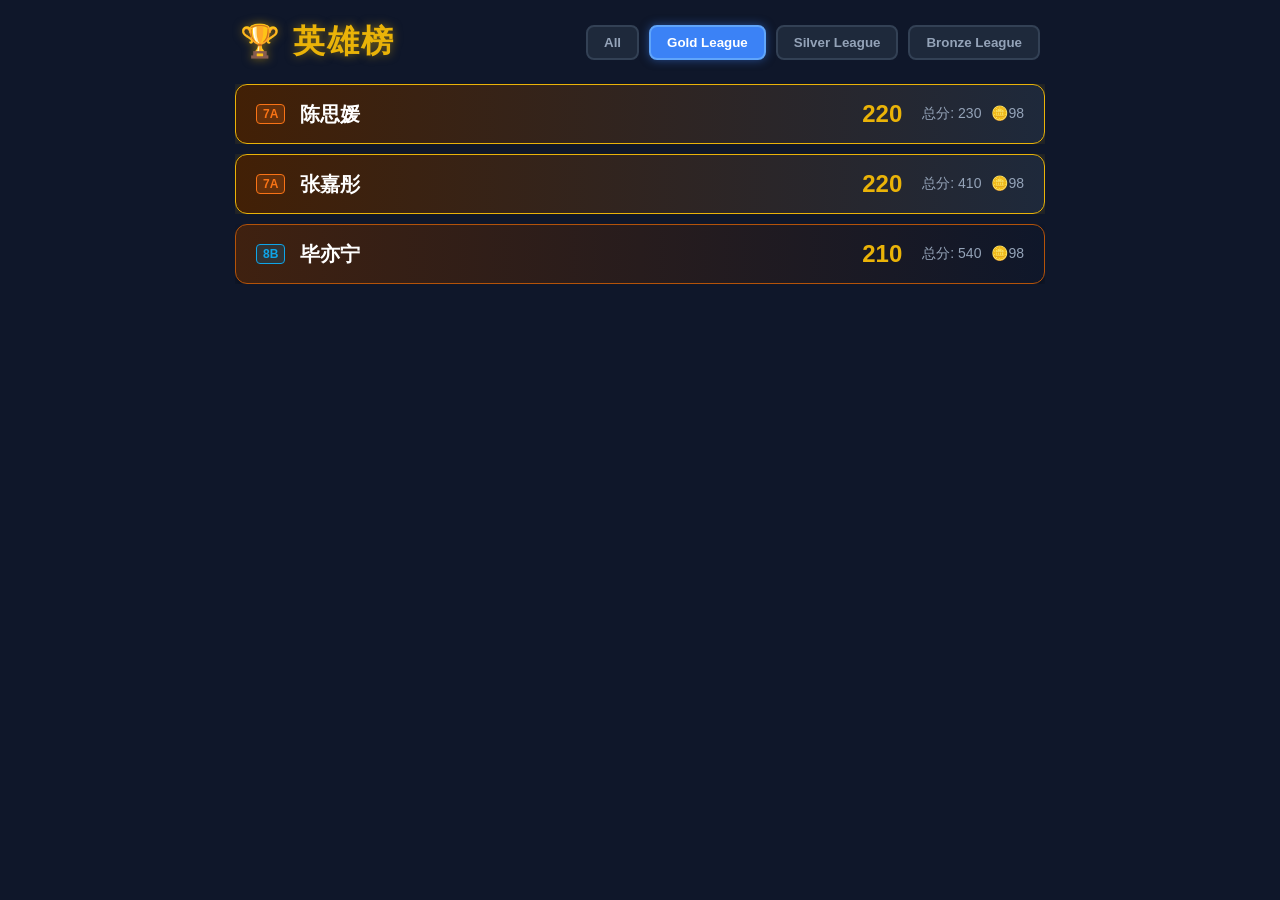
<file: leaderboard.html>
<!DOCTYPE html>
<html lang="zh-CN">
<head>
    <meta charset="UTF-8">
    <title>英雄榜 Leaderboard</title>
    <style>
        body {
            background-color: #0f172a;
            color: #fff;
            font-family: -apple-system, BlinkMacSystemFont, "Segoe UI", Roboto, sans-serif;
            margin: 0;
            padding: 20px;
            display: flex;
            flex-direction: column;
            align-items: center;
            height: 100vh;
            overflow: hidden;
            box-sizing: border-box;
        }
        .header {
            display: flex;
            justify-content: space-between;
            align-items: center;
            width: 100%;
            max-width: 800px;
            margin-bottom: 20px;
        }
        .title {
            font-size: 32px;
            font-weight: 900;
            color: #eab308;
            text-shadow: 0 0 10px rgba(234, 179, 8, 0.5);
            letter-spacing: 2px;
        }
        .controls {
            display: flex;
            gap: 10px;
        }
        .btn {
            background: #1e293b;
            color: #94a3b8;
            border: 2px solid #334155;
            padding: 8px 16px;
            border-radius: 8px;
            cursor: pointer;
            font-weight: bold;
            transition: all 0.2s;
        }
        .btn.active {
            background: #3b82f6;
            color: #fff;
            border-color: #60a5fa;
            box-shadow: 0 0 10px rgba(59, 130, 246, 0.5);
        }
        .board-container {
            position: relative;
            width: 100%;
            max-width: 800px;
            flex: 1;
            overflow-y: auto;
            overflow-x: hidden;
            padding-right: 10px;
        }
        /* 隐藏滚动条 */
        .board-container::-webkit-scrollbar { width: 6px; }
        .board-container::-webkit-scrollbar-track { background: #0f172a; }
        .board-container::-webkit-scrollbar-thumb { background: #334155; border-radius: 3px; }

        .row {
            position: absolute;
            left: 0;
            width: 100%;
            height: 60px;
            background: #1e293b;
            border-radius: 12px;
            display: flex;
            align-items: center;
            padding: 0 20px;
            box-sizing: border-box;
            transition: transform 0.8s cubic-bezier(0.34, 1.56, 0.64, 1); /* 弹簧动画 */
            box-shadow: 0 4px 6px rgba(0,0,0,0.3);
            opacity: 0;
            animation: blinds 0.5s cubic-bezier(0.25, 1, 0.5, 1) forwards;
        }
        .rank {
            font-size: 24px;
            font-weight: 900;
            width: 50px;
            color: #64748b;
        }
        .class-tag {
            font-size: 12px;
            font-weight: bold;
            padding: 2px 6px;
            border-radius: 4px;
            margin-right: 15px;
        }
        .tag-7A { background: rgba(249, 115, 22, 0.2); color: #f97316; border: 1px solid #f97316; }
        .tag-8B { background: rgba(2, 132, 199, 0.2); color: #0ea5e9; border: 1px solid #0ea5e9; }
        
        .name {
            font-size: 20px;
            font-weight: bold;
            flex: 1;
        }
        .exp {
            font-size: 24px;
            font-weight: 900;
            color: #eab308;
            display: flex;
            align-items: center;
            gap: 5px;
        }
        .sub-info {
            font-size: 14px;
            color: #94a3b8;
            margin-left: 15px;
            display: flex;
            gap: 10px;
            font-weight: normal;
        }

        /* 百叶窗动画 */
        @keyframes blinds {
            0% {
                opacity: 0;
                clip-path: inset(0 0 100% 0);
            }
            100% {
                opacity: 1;
                clip-path: inset(0 0 0 0);
            }
        }
        
        /* 前三名特效 */
        .row.rank-1 {
            background: linear-gradient(90deg, #422006 0%, #1e293b 100%);
            border: 1px solid #eab308;
            box-shadow: 0 0 15px rgba(234, 179, 8, 0.3);
            z-index: 3;
        }
        .row.rank-1 .rank { color: #eab308; text-shadow: 0 0 10px #eab308; }
        
        .row.rank-2 {
            background: linear-gradient(90deg, #1e293b 0%, #0f172a 100%);
            border: 1px solid #94a3b8;
            z-index: 2;
        }
        .row.rank-2 .rank { color: #cbd5e1; text-shadow: 0 0 10px #cbd5e1; }
        
        .row.rank-3 {
            background: linear-gradient(90deg, #3f2110 0%, #0f172a 100%);
            border: 1px solid #b45309;
            z-index: 1;
        }
        .row.rank-3 .rank { color: #d97706; text-shadow: 0 0 10px #d97706; }

        /* 分数增加时的闪烁动画 */
        @keyframes flash {
            0% { background-color: #10b981; transform: scale(1.02); }
            100% { background-color: #1e293b; transform: scale(1); }
        }
        .flash {
            animation: flash 1s ease-out;
        }
    </style>
</head>
<body>

    <div class="header">
        <div class="title">🏆 英雄榜</div>
        <div class="controls" id="league-controls">
            <button class="btn active" data-mode="ALL" onclick="setMode('ALL')">All</button>
            <button class="btn" data-mode="Gold" onclick="setMode('Gold')">Gold League</button>
            <button class="btn" data-mode="Silver" onclick="setMode('Silver')">Silver League</button>
            <button class="btn" data-mode="Bronze" onclick="setMode('Bronze')">Bronze League</button>
        </div>
    </div>

    <div class="board-container" id="board">
        <!-- 列表项将在这里渲染 -->
    </div>

    <script>
        let currentMode = 'ALL';
        let studentsData = [];
        let previousData = {}; // 用于记录上一次的分数，判断是否增加
        const ROW_HEIGHT = 70; // 60px height + 10px gap

        function setMode(mode) {
            currentMode = mode;
            document.querySelectorAll('.btn').forEach(btn => {
                btn.classList.remove('active');
                if (btn.dataset.mode === mode) {
                    btn.classList.add('active');
                }
            });
            // 切换模式时清空面板，强制重新渲染以触发百叶窗动画
            document.getElementById('board').innerHTML = '';
            renderBoard();
        }

        async function fetchData() {
            try {
                const response = await fetch('students.csv?' + new Date().getTime());
                if (!response.ok) return;
                const text = await response.text();
                parseCSV(text);
                renderBoard();
            } catch (e) {
                console.error('读取数据失败', e);
            }
        }

        function parseCSV(text) {
            const lines = text.split('\n').map(line => line.trim()).filter(line => line.length > 0);
            if(lines.length <= 1) return;
            
            const headers = lines[0].split(',').map(h => h.trim());
            const newData = [];
            
            for (let i = 1; i < lines.length; i++) {
                const cols = lines[i].split(',').map(c => c.trim());
                if (cols.length < headers.length) continue;
                let student = {};
                headers.forEach((header, index) => { student[header] = cols[index]; });
                student.week_score = parseInt(student.week_score) || 0;
                student.total_score = parseInt(student.total_score) || 0;
                student.coins = parseInt(student.coins) || 0;
                newData.push(student);
            }
            
            // 计算排名和段位
            newData.sort((a, b) => b.week_score - a.week_score);
            
            let currentRank = 1;
            let currentScore = -1;
            let sameScoreCount = 0;

            newData.forEach((student, index) => {
                if (student.week_score !== currentScore) {
                    currentRank = currentRank + sameScoreCount;
                    currentScore = student.week_score;
                    sameScoreCount = 1;
                } else {
                    sameScoreCount++;
                }
                
                student.rank = currentRank;
                
                if (currentRank <= 3) {
                    student.league = 'Gold';
                } else if (currentRank <= 9) {
                    student.league = 'Silver';
                } else if (currentRank <= 17) {
                    student.league = 'Bronze';
                } else {
                    student.league = 'None';
                }
            });

            studentsData = newData;
        }

        function renderBoard() {
            const board = document.getElementById('board');
            
            // 过滤数据
            let displayData = studentsData;
            if (currentMode !== 'ALL') {
                displayData = studentsData.filter(s => s.league === currentMode);
            }

            // 渲染或更新 DOM
            displayData.forEach((student, index) => {
                const uid = student.class + '-' + student.id;
                let row = document.getElementById('row-' + uid);
                
                const isNew = !row;
                if (isNew) {
                    row = document.createElement('div');
                    row.id = 'row-' + uid;
                    row.className = 'row';
                    row.innerHTML = `
                        <div class="class-tag tag-${student.class}">${student.class}</div>
                        <div class="name">${student.name}</div>
                        <div class="exp">
                            <span class="exp-val">${student.week_score}</span>
                            <div class="sub-info">
                                <span>总分: ${student.total_score}</span>
                                <span>🪙${student.coins}</span>
                            </div>
                        </div>
                    `;
                    board.appendChild(row);
                }

                // 更新排名样式
                row.className = 'row'; // reset
                if (student.rank === 1) row.classList.add('rank-1');
                else if (student.rank === 2) row.classList.add('rank-2');
                else if (student.rank === 3) row.classList.add('rank-3');
                
                // 检查分数是否增加，触发闪烁
                const expSpan = row.querySelector('.exp-val');
                const oldExp = previousData[uid] !== undefined ? previousData[uid] : student.week_score;
                if (student.week_score > oldExp) {
                    row.classList.add('flash');
                    setTimeout(() => row.classList.remove('flash'), 1000);
                }
                expSpan.innerText = student.week_score;
                previousData[uid] = student.week_score;

                // 绝对定位动画
                row.style.transform = `translateY(${index * ROW_HEIGHT}px)`;
                
                // 设置百叶窗动画的交错延迟
                if (isNew) {
                    row.style.animationDelay = `${index * 0.08}s`;
                }
            });

            // 移除不在当前模式下的元素
            const currentUids = new Set(displayData.map(s => s.class + '-' + s.id));
            Array.from(board.children).forEach(child => {
                const uid = child.id.replace('row-', '');
                if (!currentUids.has(uid)) {
                    child.remove();
                }
            });
            
            // 设置容器高度
            board.style.height = (displayData.length * ROW_HEIGHT) + 'px';
        }

        // 自动轮播逻辑
        const leagues = ['Gold', 'Silver', 'Bronze'];
        let currentLeagueIndex = 0;
        let autoPlayInterval;

        function startAutoPlay() {
            if (autoPlayInterval) clearInterval(autoPlayInterval);
            autoPlayInterval = setInterval(() => {
                currentLeagueIndex = (currentLeagueIndex + 1) % leagues.length;
                setMode(leagues[currentLeagueIndex]);
            }, 5000); // 每5秒切换一次
        }

        // 初始加载并设置定时器
        fetchData().then(() => {
            // 初始设置为 Gold
            setMode('Gold');
            startAutoPlay();
        });
        
        setInterval(fetchData, 3000); // 每3秒刷新一次数据

        // 用户手动点击时，重置自动轮播计时器
        document.getElementById('league-controls').addEventListener('click', (e) => {
            if (e.target.tagName === 'BUTTON') {
                const mode = e.target.dataset.mode;
                if (leagues.includes(mode)) {
                    currentLeagueIndex = leagues.indexOf(mode);
                }
                startAutoPlay(); // 重新开始计时
            }
        });
    </script>
</body>
</html>
</file>
